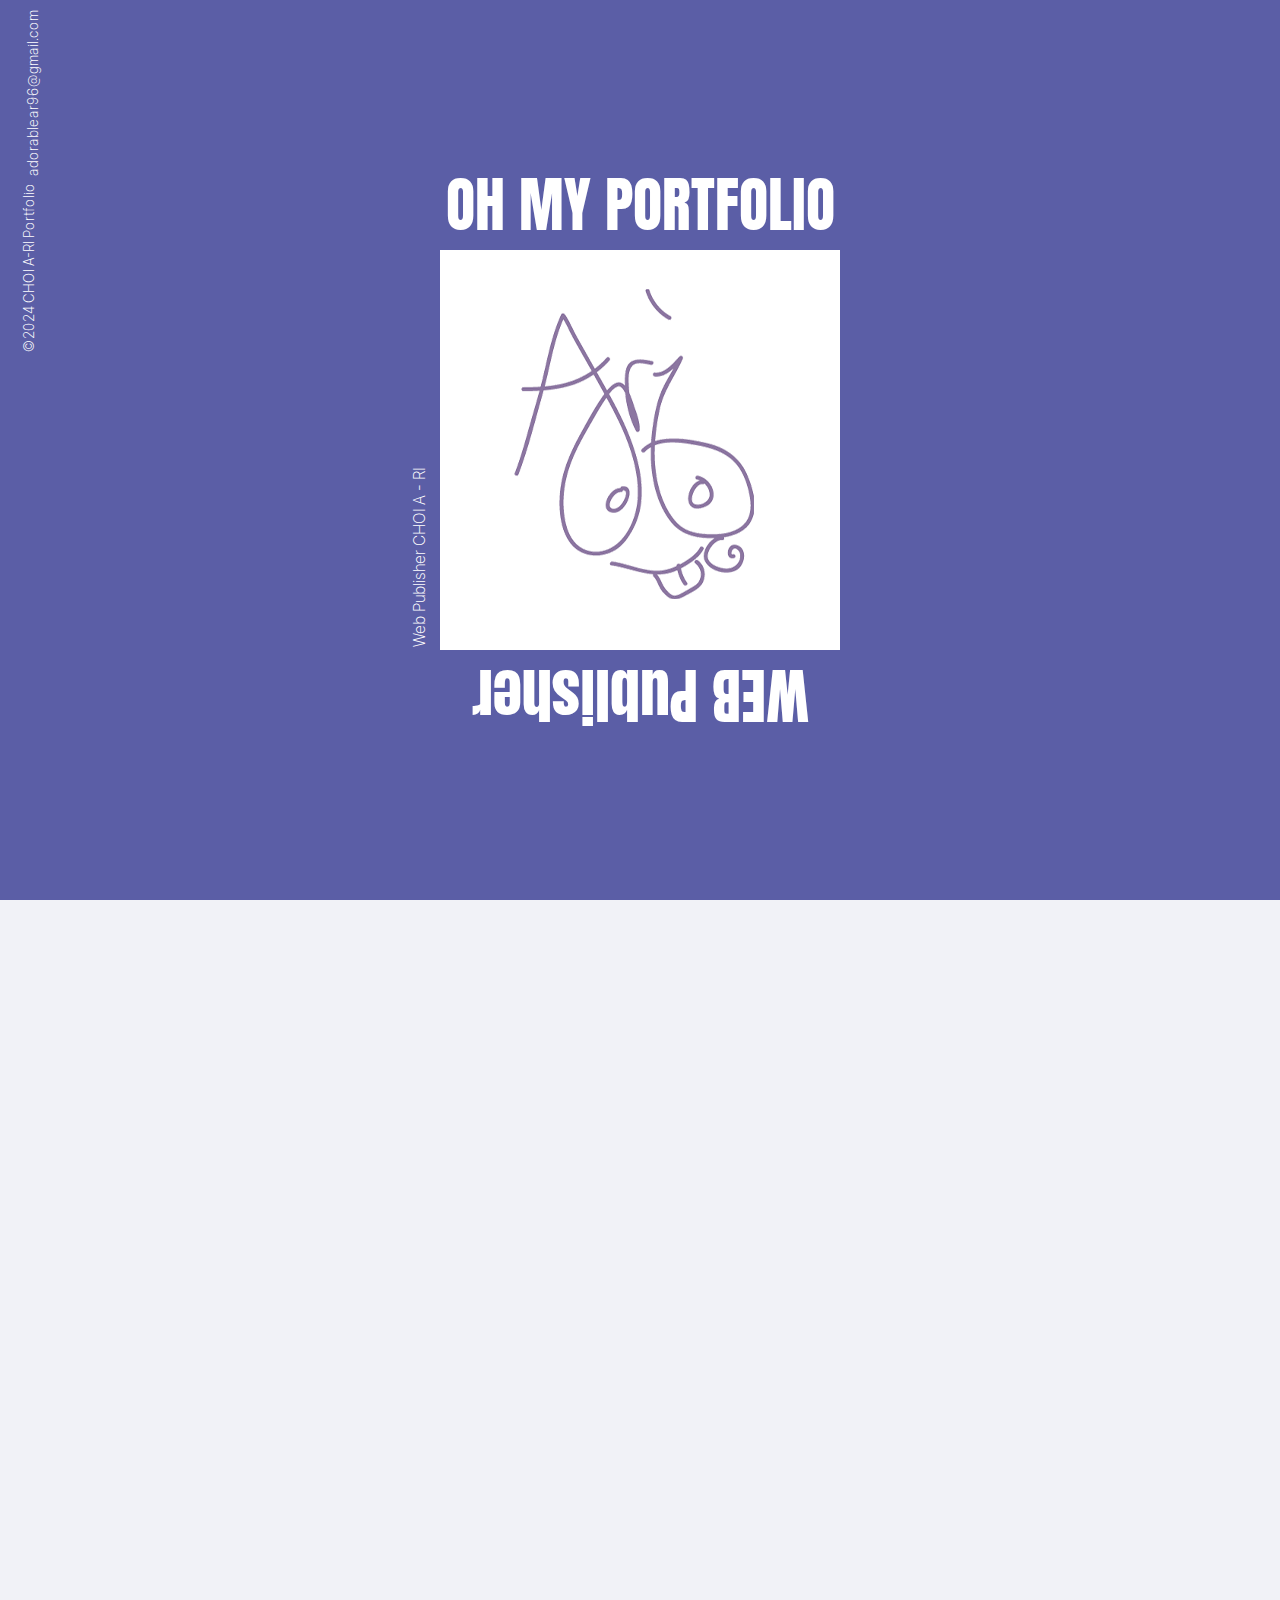
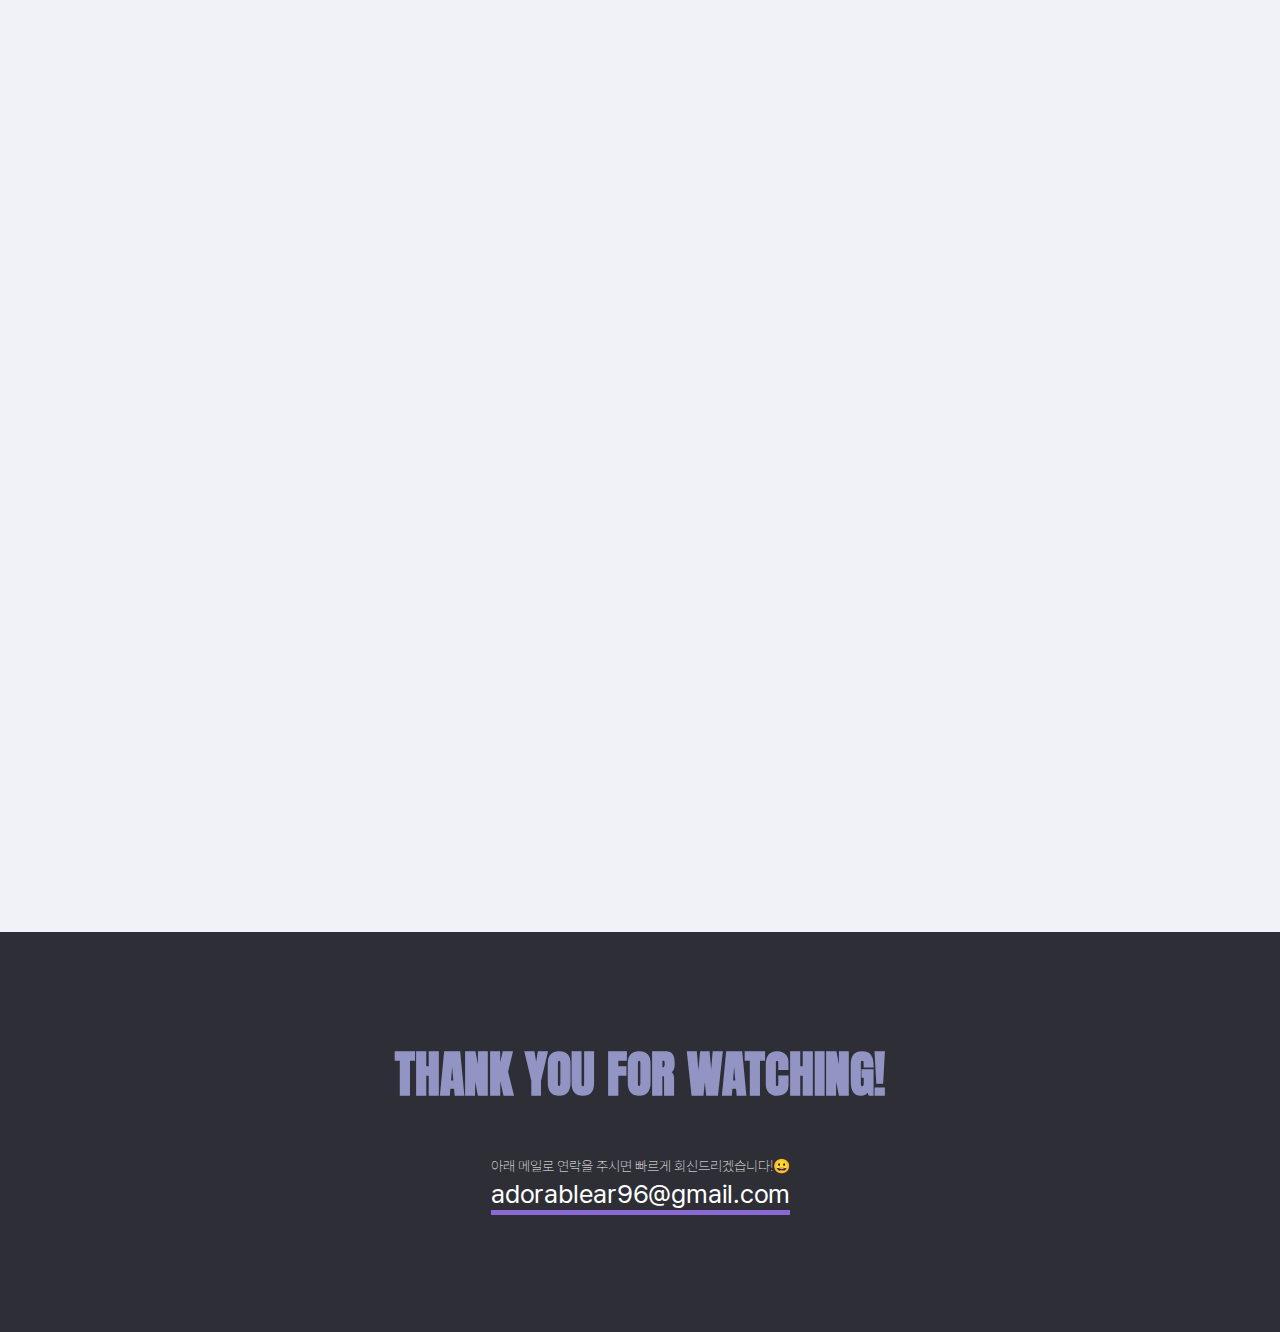
<file: index.html>
<!DOCTYPE html>
<html lang="ko">
<head>
    <meta charset="UTF-8">
    <meta http-equiv="X-UA-Compatible" content="IE=edge">
    <meta name="viewport" content="width=device-width, initial-scale=1.0">
    <link rel="icon" href="./img/favicon.ico">
    <title>웹퍼블리셔 최아리 | 포트폴리오</title>

    <!--css-->
    <link rel="stylesheet" href="./css/main.css">
    <link rel="stylesheet" href="./css/common.css">
    <link rel="stylesheet" href="./css/reset.css">
    
    <!-- js -->
	<script src="./js/jquery-3.4.1.min.js"></script>
    <script src="./js/jquery-migrate-1.4.1.min.js"></script>
    <script src="./js/main.js"></script>

    <!-- font -->
    <link rel="stylesheet" href="./font/pretendard/pretendard.css">

    <!--fontawesome-->
    <link href="https://fonts.googleapis.com/icon?family=Material+Icons+Round" rel="stylesheet">
</head>
<body>
    <div class="wrap">
        <!--탑버튼 아이콘-->
        <button id="scrollTopBtn" class="top-btn" title="맨 위로 이동">
            <i class="material-icons-round">expand_less</i>
        </button>

        <section class="introduce-sec">
            <div class="left-txt">
                <span>adorablear96@gmail.com</span>
                <span>©2024 CHOI A-RI Portfolio</span>
            </div>
            <div class="main-con">
                <div class="con-box">
                    <h1>OH MY PORTFOLIO</h1>
                    <div class="pic">
                        <p>Web Publisher CHOI A - RI</p>
                        <img src="./img/main-con.png" alt="OH MY PORTFOLIO" class="bounce">
                    </div>
                    <h2>WEB Publisher</h2>
                </div>
            </div>
        </section>

        <section class="myWork-sec">
            <div class="portfolio-list">
                <div class="list-tit">
                    <span>CHOI A-RI PORTFOLIO</span>
                    <h1>MY WORK</h1>
                </div>
                <div class="list-box">
                    <div class="box-item">
                        <div class="item-link">
                            <a href="https://www.bzpp.co.kr/theanswer" target="_blank">
                                <img src="./img/logo7.png" alt="디앤서 | The Answer">
                            </a>
                        </div>
                        <div class="item-info">
                            <span class="site">(PC, MO / 포털 사이트)</span>
                            <h4 class="name">디앤서</h4>
                            <span class="role"><b>기술스택</b> HTML / CSS / JQuery / JavaScript</span>
                            <span class="role"><b>기여도</b>퍼블리싱 80%</span>
                            <p class="description">
                                디앤서는 전문가와 기업을 연결해주는 전문가 렌털 플랫폼입니다. 
                                이직 후 처음으로 진행한 프로젝트로, 작업 분량이 많았고 처음으로 "SCSS"를 사용했습니다.
                                기존 사이트의 구조를 파악하는 과정과 새로운 전처리기를 사용하는 데 어려움이 있었지만, 이를 통해 많은 것을 배울 수 있었습니다. 
                                이 프로젝트를 통해 한 단계 성장한 느낌이 들었고, 기술적 역량을 크게 향상시킬 수 있었습니다.
                            </p>
                        </div>
                    </div>
                    <div class="box-item">
                        <div class="item-link">
                            <a href="https://saykorea.co.kr/main" target="_blank">
                                <img src="./img/logo8.png" alt="SAY KOREA">
                            </a>
                        </div>
                        <div class="item-info">
                            <span class="site">(MO / 홈페이지)</span>
                            <strong class="name">SAY KOREA</strong>
                            <span class="role"><b>기술스택</b> HTML / CSS / JQuery / JavaScript</span>
                            <span class="role"><b>기여도</b>퍼블리싱 70%</span>
                            <p class="description">
                                세이코리아 프로젝트의 목적은 기존의 PC 사이트를 PC와 모바일 모두에서 호환되도록 만드는 것이었습니다. 
                                프로젝트 기간이 짧아 우선 모바일 버전으로 작업한 후, PC에서도 일관성 있게 보이도록 조정했습니다. 
                                이를 통해 사용자 경험을 개선하고 다양한 기기에서 접근성을 높이는 데 주력했습니다.
                            </p>
                        </div>
                    </div>
                    <div class="box-item">
                        <div class="item-link">
                            <a href="https://www.bzpp.co.kr/" target="_blank">
                                <img src="./img/logo9.png" alt="비즈니스피플 | BusinessPeople">
                            </a>
                        </div>
                        <div class="item-info">
                            <span class="site">(PC, MO / 포털 사이트)</span>
                            <strong class="name">비즈니스피플</strong>
                            <span class="role"><b>기술스택</b> HTML / CSS / JQuery / JavaScript</span>
                            <span class="role"><b>기여도</b>퍼블리싱 ON GOING</span>
                            <p class="description">
                                비즈니스피플은 경력직, 전문직, 임원직 인재를 위한 채용 플랫폼입니다. 
                                더욱 성장하는 사이트를 만들기 위해 유지보수 및 새로운 서비스 개발 작업을 수행하고 있습니다. 
                            </p>
                        </div>
                    </div>
                    <div class="box-item">
                        <div class="item-link">
                            <a href="https://www.softbowl.co.kr/front/main.do" target="_blank">
                                <img src="./img/logo3.png" alt="소프트보울 홈페이지 리뉴얼">
                            </a>
                        </div>
                        <div class="item-info">
                            <span class="site">(반응형 / 홈페이지)</span>
                            <strong class="name">소프트보울</strong>
                            <span class="role"><b>기술스택</b> HTML / CSS / JQuery / JavaScript / Photoshop / Illustrator</span>
                            <span class="role"><b>기여도</b>디자인 80% | 퍼블리싱 80%</span>
                            <p class="description">
                                대표님께서 기존 홈페이지가 오래되었으니 새롭게 개편해보자는 요청을 주셔서 시작하게 된 프로젝트입니다. <br>
                                기존 홈페이지는 메인 화면 하나로만 구성되어 있었으나, 이번 개편에서는 메인에 있던 콘텐츠들을 분리하여 각각의 페이지로 구성했습니다. <br>
                            </p>
                        </div>
                    </div>
                </div>
            </div>
        </section>

        <section class="myInfo-sec">
            <div class="myInfo">
                <strong>THANK YOU FOR WATCHING!</strong>
                <span>아래 메일로 연락을 주시면 빠르게 회신드리겠습니다!😀</span>
                <a href="mailto:adorablear96@gmail.com" target="_top" class="mail">adorablear96@gmail.com</a>
            </div>
        </section>
    </div>
</body>
</html>
</file>
<file: css/main.css>
.introduce-sec {
  width: 100%;
  height: 100vh;
  background: #5B5EA6;
  color: #FFFFFF;
  z-index: 1;
}
.introduce-sec .left-txt span {
  display: block;
  color: #FFFFFF;
  font-size: 14px;
  font-weight: 200;
  transform: rotate(270deg);
}
.introduce-sec .left-txt span:first-child {
  position: absolute;
  top: 86px;
  left: -50px;
  width: auto;
}
.introduce-sec .left-txt span:last-child {
  position: absolute;
  top: 260px;
  left: -56px;
  width: auto;
}
.introduce-sec .main-con {
  display: flex;
  align-items: center;
  justify-content: center;
  width: 100%;
  height: 100%;
}
.introduce-sec .main-con .con-box h1, .introduce-sec .main-con .con-box h2 {
  font-size: 60px;
  font-family: "anton";
  text-align: center;
  font-weight: normal;
}
.introduce-sec .main-con .con-box h2 {
  transform: rotate(180deg);
}
.introduce-sec .main-con .con-box .pic {
  position: relative;
  width: 400px;
  height: 400px;
  margin: 15px 0;
}
.introduce-sec .main-con .con-box .pic p {
  position: absolute;
  bottom: 85px;
  left: -110px;
  transform: rotate(270deg);
  font-weight: 200;
}
.introduce-sec .main-con .con-box .pic img {
  display: block;
  width: 400px;
  height: 400px;
}

.myWork-sec {
  width: 100%;
  background-color: #f1f2f7;
}
.myWork-sec .portfolio-list {
  width: 100%;
  max-width: 1000px;
  margin: 0 auto;
  padding-top: 160px;
}
.myWork-sec .portfolio-list .list-tit {
  position: relative;
  width: 100%;
  transform: translateX(-100%);
  opacity: 0;
  transition: transform 1s ease-in-out, opacity 1s ease-in-out;
}
.myWork-sec .portfolio-list .list-tit.visible {
  transform: translateX(0);
  opacity: 1;
}
.myWork-sec .portfolio-list .list-tit::after {
  content: "";
  position: absolute;
  bottom: 33px;
  right: 0;
  display: block;
  width: 70%;
  height: 5px;
  background-color: #5B5EA6;
}
.myWork-sec .portfolio-list .list-tit span {
  display: block;
  color: #AAADBB;
  font-size: 30px;
  font-family: "anton";
}
.myWork-sec .portfolio-list .list-tit h1 {
  color: #5B5EA6;
  font-size: 70px;
  font-family: "anton";
  font-weight: normal;
}
.myWork-sec .portfolio-list .list-box {
  display: flex;
  flex-wrap: wrap;
  align-items: center;
  justify-content: space-between;
  width: 100%;
  margin: 0 auto;
  padding: 80px 0 100px 0;
}
.myWork-sec .portfolio-list .list-box .box-item {
  position: relative;
  width: 49%;
  margin-bottom: 40px;
  opacity: 0;
  transition: opacity 1s ease-in-out;
}
.myWork-sec .portfolio-list .list-box .box-item.visible {
  opacity: 1;
}
.myWork-sec .portfolio-list .list-box .box-item .item-link {
  display: flex;
  align-items: center;
  justify-content: center;
  width: 100%;
  height: 250px;
  background-color: #FFFFFF;
  border-radius: 50px 50px 50px 0;
  box-shadow: 5px 5px 10px rgba(0, 0, 0, 0.1);
  transition: 0.5s;
}
.myWork-sec .portfolio-list .list-box .box-item .item-link a {
  display: inline-flex;
  align-items: center;
  justify-content: center;
  width: 100%;
  height: 100%;
}
.myWork-sec .portfolio-list .list-box .box-item .item-link a img {
  display: inline-block;
  max-width: 185px;
}
.myWork-sec .portfolio-list .list-box .box-item .item-link:hover {
  transform: scale(1.1);
}
.myWork-sec .portfolio-list .list-box .box-item .item-info {
  display: flex;
  flex-direction: column;
  align-items: flex-start;
  width: 100%;
  padding: 20px 0;
  box-sizing: border-box;
}
.myWork-sec .portfolio-list .list-box .box-item .item-info .site {
  color: #999999;
  font-size: 14px;
  font-weight: 300;
}
.myWork-sec .portfolio-list .list-box .box-item .item-info .name {
  margin: 8px 0 12px 0;
  color: #333333;
  font-size: 26px;
  font-weight: 700;
}
.myWork-sec .portfolio-list .list-box .box-item .item-info .role {
  display: inline-flex;
  align-items: center;
  color: #5D5D5D;
  font-size: 16px;
  font-weight: 300;
}
.myWork-sec .portfolio-list .list-box .box-item .item-info .role b {
  position: relative;
  display: block;
  padding-right: 20px;
  color: #333333;
  font-weight: 400;
}
.myWork-sec .portfolio-list .list-box .box-item .item-info .role b::before {
  content: "";
  position: absolute;
  top: 5px;
  right: 8px;
  display: block;
  width: 4px;
  height: 4px;
  border-radius: 50%;
  background-color: #5B5EA6;
}
.myWork-sec .portfolio-list .list-box .box-item .item-info .role ~ .role {
  margin-top: 8px;
}
.myWork-sec .portfolio-list .list-box .box-item .item-info .description {
  height: 145px;
  margin-top: 10px;
  padding-top: 10px;
  border-top: 1px solid #AAADBB;
  color: #333333;
  font-size: 16px;
  font-weight: 400;
  line-height: 1.4;
}

.myInfo-sec {
  width: 100%;
  background-color: #2e2f36;
}
.myInfo-sec .myInfo {
  display: flex;
  flex-direction: column;
  align-items: center;
  justify-content: center;
  width: 1000px;
  height: 400px;
  margin: 0 auto;
}
.myInfo-sec .myInfo strong {
  margin-bottom: 60px;
  color: #9294C4;
  font-family: "anton";
  font-size: 50px;
}
.myInfo-sec .myInfo span {
  margin-bottom: 8px;
  color: #FFFFFF;
  font-weight: 100;
  font-size: 14px;
}
.myInfo-sec .myInfo .mail {
  padding-bottom: 3px;
  border-bottom: 5px solid #8A69D4;
  color: #FFFFFF;
  font-size: 26px;
  font-weight: 400;
  transition: 1s;
}
.myInfo-sec .myInfo .mail:hover {
  transform: scale(1.2);
  color: #8A69D4;
}

/*# sourceMappingURL=main.css.map */
</file>
<file: css/common.css>
.wrap {
  position: relative;
  width: 100%;
}
.wrap .top-btn {
  display: none;
  position: fixed;
  bottom: 50px;
  right: 50px;
  z-index: 1;
  width: 50px;
  height: 50px;
  margin: 0;
  padding: 0;
  border: 0;
  border-radius: 50%;
  background-color: #5B5EA6;
  cursor: pointer;
}
.wrap .top-btn i {
  display: block;
  color: #FFFFFF;
  font-size: 30px;
}

::-webkit-scrollbar {
  width: 8px;
}

::-webkit-scrollbar-track {
  background-color: #DDDEED;
  border-radius: 6px;
}

::-webkit-scrollbar-thumb {
  background-color: #9B9DC9;
  border-radius: 6px;
}

::-webkit-scrollbar-button {
  display: none;
}

/*Animation*/
@keyframes bounce {
  0%, 20%, 50%, 80%, 100% {
    -webkit-transform: translateY(0);
    -ms-transform: translateY(0);
    transform: translateY(0);
  }
  40% {
    -webkit-transform: translateY(-30px);
    -ms-transform: translateY(-30px);
    transform: translateY(-30px);
  }
  60% {
    -webkit-transform: translateY(-15px);
    -ms-transform: translateY(-15px);
    transform: translateY(-15px);
  }
}
.bounce {
  animation: bounce 1.5s infinite ease-in-out;
}

@keyframes bounce2 {
  0%, 20%, 50%, 80%, 100% {
    -webkit-transform: translateY(0);
    -ms-transform: translateY(0);
    transform: translateY(0);
  }
  40% {
    -webkit-transform: translateY(-16px);
    -ms-transform: translateY(-16px);
    transform: translateY(-16px);
  }
  60% {
    -webkit-transform: translateY(-8px);
    -ms-transform: translateY(-8px);
    transform: translateY(-8px);
  }
}
.bounce2 {
  animation: bounce2 1.5s infinite ease-in-out;
}

/* Mobile */
@media screen and (max-width: 767px) {
  .wrap .menu-ico {
    top: 4%;
    right: 5%;
  }
  .wrap .close-ico {
    top: 4%;
    right: 5%;
  }
  .menu .menu-box .info img {
    width: 150px;
    height: 150px;
    margin-bottom: 30px;
  }
  .menu .menu-box .info strong {
    font-size: 1.5em;
  }
  .menu .menu-box .info p > a {
    font-size: 1em;
  }
  .menu .menu-box .list > ul > li > a {
    font-size: 2.7em;
  }
}
/* Mobile Small*/
@media screen and (max-width: 500px) {
  .menu .menu-box {
    justify-content: flex-end;
  }
  .menu .menu-box .info {
    display: none;
  }
}

/*# sourceMappingURL=common.css.map */
</file>
<file: font/pretendard/pretendard.css>
/*
Copyright (c) 2021 Kil Hyung-jin, with Reserved Font Name Pretendard.
https://github.com/orioncactus/pretendard

This Font Software is licensed under the SIL Open Font License, Version 1.1.
This license is copied below, and is also available with a FAQ at:
http://scripts.sil.org/OFL
*/

@font-face {
	font-family: 'Pretendard';
	font-weight: 900;
	font-display: swap;
	src: local('Pretendard Black'), url('./woff2/Pretendard-Black.woff2') format('woff2'), url('./woff/Pretendard-Black.woff') format('woff');
}

@font-face {
	font-family: 'Pretendard';
	font-weight: 800;
	font-display: swap;
	src: local('Pretendard ExtraBold'), url('./woff2/Pretendard-ExtraBold.woff2') format('woff2'), url('./woff/Pretendard-ExtraBold.woff') format('woff');
}

@font-face {
	font-family: 'Pretendard';
	font-weight: 700;
	font-display: swap;
	src: local('Pretendard Bold'), url('./woff2/Pretendard-Bold.woff2') format('woff2'), url('./woff/Pretendard-Bold.woff') format('woff');
}

@font-face {
	font-family: 'Pretendard';
	font-weight: 600;
	font-display: swap;
	src: local('Pretendard SemiBold'), url('./woff2/Pretendard-SemiBold.woff2') format('woff2'), url('./woff/Pretendard-SemiBold.woff') format('woff');
}

@font-face {
	font-family: 'Pretendard';
	font-weight: 500;
	font-display: swap;
	src: local('Pretendard Medium'), url('./woff2/Pretendard-Medium.woff2') format('woff2'), url('./woff/Pretendard-Medium.woff') format('woff');
}

@font-face {
	font-family: 'Pretendard';
	font-weight: 400;
	font-display: swap;
	src: local('Pretendard Regular'), url('./woff2/Pretendard-Regular.woff2') format('woff2'), url('./woff/Pretendard-Regular.woff') format('woff');
}

@font-face {
	font-family: 'Pretendard';
	font-weight: 300;
	font-display: swap;
	src: local('Pretendard Light'), url('./woff2/Pretendard-Light.woff2') format('woff2'), url('./woff/Pretendard-Light.woff') format('woff');
}

@font-face {
	font-family: 'Pretendard';
	font-weight: 200;
	font-display: swap;
	src: local('Pretendard ExtraLight'), url('./woff2/Pretendard-ExtraLight.woff2') format('woff2'), url('./woff/Pretendard-ExtraLight.woff') format('woff');
}

@font-face {
	font-family: 'Pretendard';
	font-weight: 100;
	font-display: swap;
	src: local('Pretendard Thin'), url('./woff2/Pretendard-Thin.woff2') format('woff2'), url('./woff/Pretendard-Thin.woff') format('woff');
}
</file>
